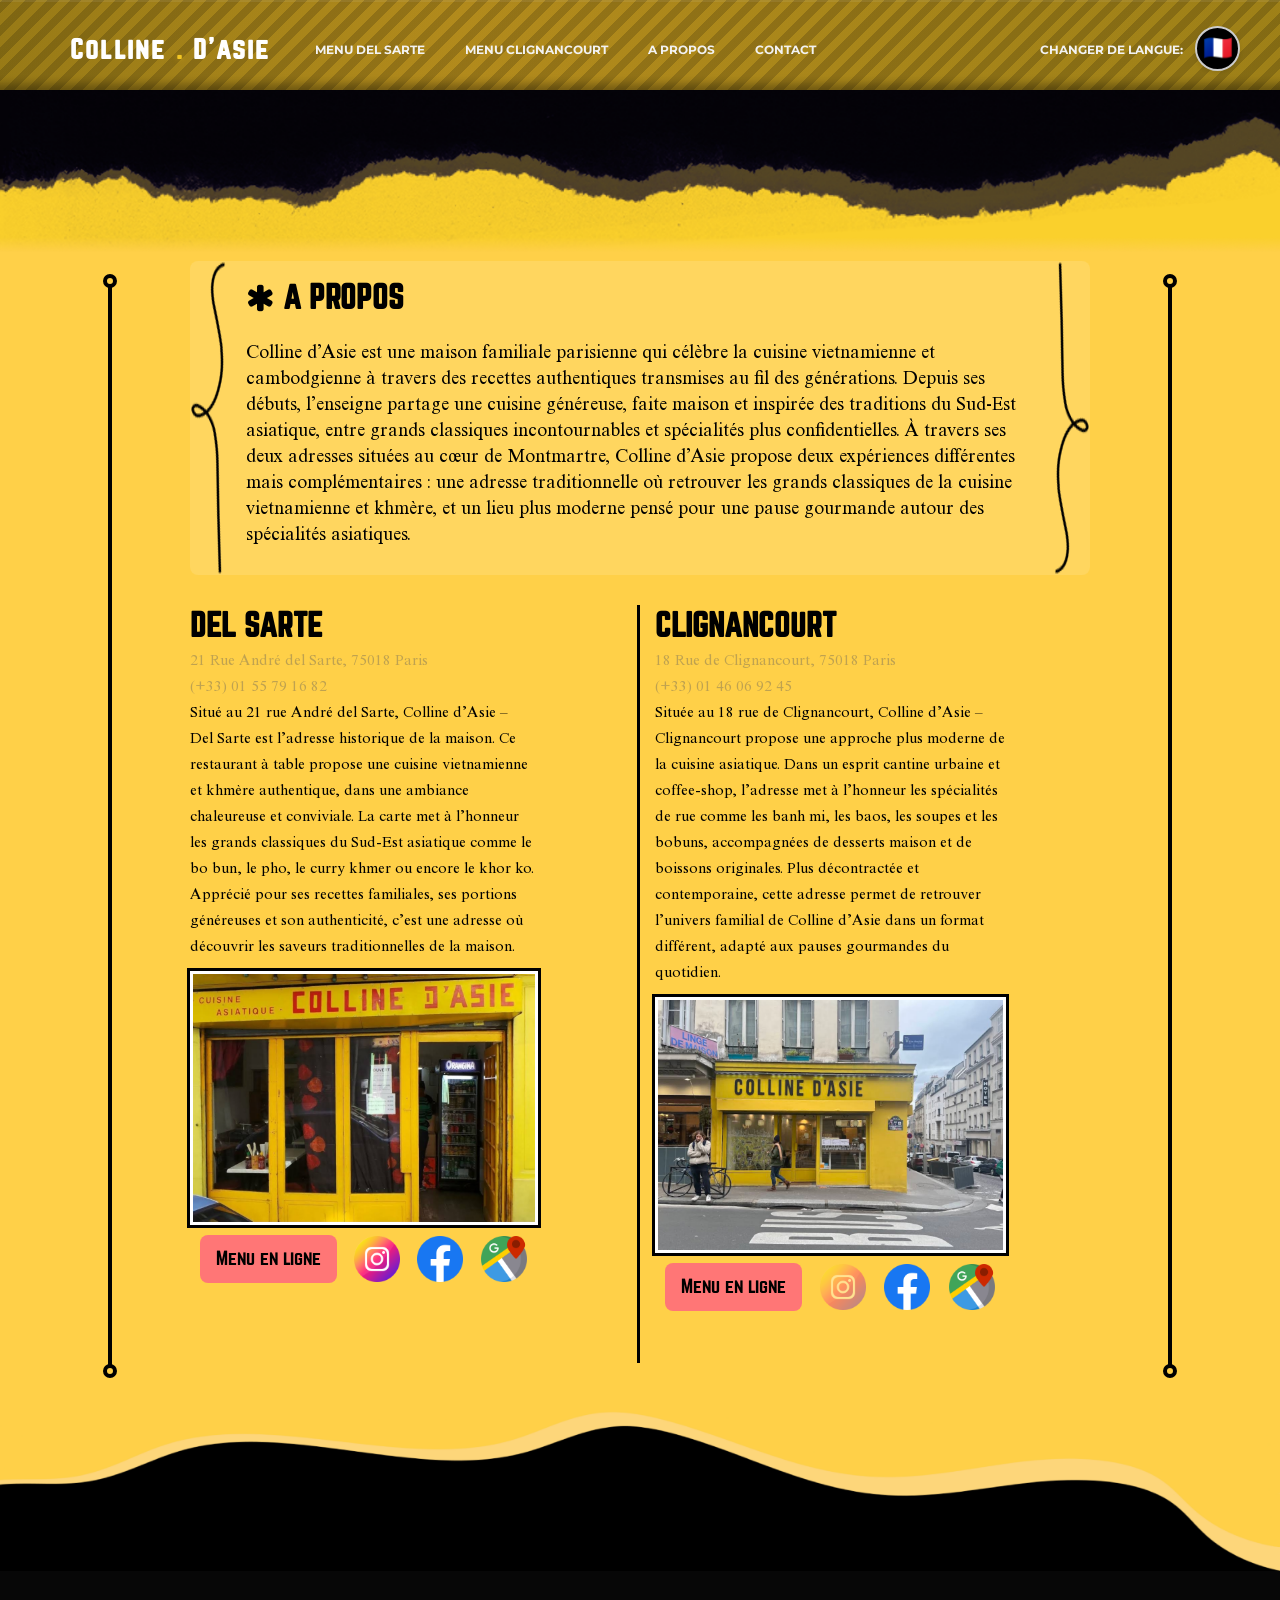
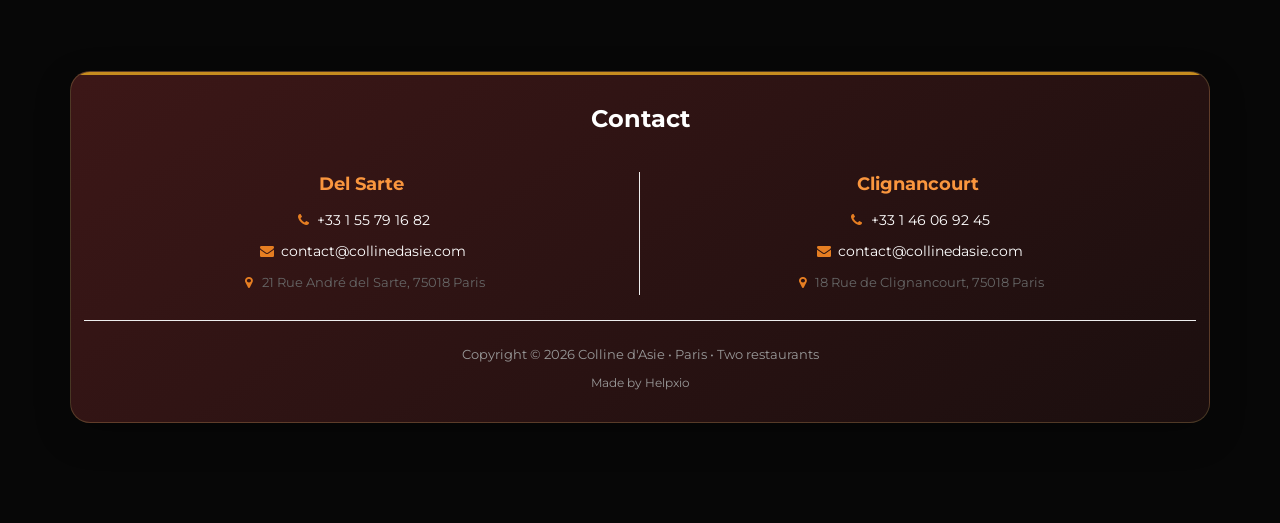
<file: about.html>
<!DOCTYPE html>
<html lang="fr">
<head>
    <!-- Website Name display on tab -->
    <title>Colline D'asie</title>
    <link rel="icon" type="images/jpg" href="src/images/logomain.jpg">    
    <meta charset="UTF-8">
    <meta http-equiv="X-UA-Compatible" content="IE=Edge">
    <meta name="description" content="">
    <meta name="keywords" content="">
    <meta name="author" content="">
    <meta name="viewport" content="width=device-width, initial-scale=1, maximum-scale=1">
   
   <!-- Includes And Refs -->
    <link rel="stylesheet" href="src/css/bootstrap.min.css">
    <link rel="stylesheet" href="src/css/font-awesome.min.css">
    <link rel="stylesheet" href="src/css/animate.css">
    <link rel="stylesheet" href="src/css/owl.carousel.css">
    <link rel="stylesheet" href="src/css/owl.theme.default.min.css">
    <link rel="stylesheet" href="src/css/magnific-popup.css">

    <!-- MAIN CSS -->
    <link rel="stylesheet" href="src/css/style.css">
</head>

<!-- id is the text_id for the translation and overriding -->

<body>
    <!-- PRE LOADER -->
    <section class="preloader">
        <div class="spinner">
            <span class="spinner-rotate"></span>
         </div>
    </section>

    <!-- MENU -->
    <section class="navbar custom-navbar navbar-fixed-top" role="navigation">
         <div class="container">

              <div class="navbar-header">
                   <button type="button" class="navbar-toggle collapsed" data-toggle="collapse" data-target=".navbar-collapse" aria-expanded="false" aria-controls="navbar">
                        <span class="sr-only">Toggle navigation</span>
                        <span class="icon-bar"></span>
                        <span class="icon-bar"></span>
                        <span class="icon-bar"></span>
                   </button>

                   <!-- lOGO TEXT HERE -->
                   <a href="index.html" class="navbar-brand">Colline <span>.</span> D'asie</a>
                   <!-- To put : logo of colline d'asie -->

              </div>

              <!-- MENU LINKS -->
              <div class="collapse navbar-collapse">
                   <!-- navbar-nav-first -->
                   <ul class="nav navbar-nav navbar-first">
                        <li><a href="menu_delsarte.html" id="nav-menudelsarte" class="smoothScroll">Menu Delsarte</a></li>
                        <li><a href="menu_clignancourt.html" id="nav-menuclignancourt" class="smoothScroll">Menu Clignancourt</a></li>
                        <li><a href="about.html" id="nav-about" class="smoothScroll">À propos</a></li>
                        <li><a href="index.html#footer" id="nav-contact" class="smoothScroll">Contact</a></li>
                        <!-- <li><a href="#contact" class="smoothScroll">Contact</a></li> -->
                   </ul>

                    <ul class="nav navbar-nav navbar-right"> 
                        <li class="dropdown language-selector"> 
                        <ul class="nav navbar-nav navbar-right">
                            <li><a><span id="nav-CallNow"> Changer de Langue: </span></a></li> 
                            <li>
                                <button onclick="toggleLang()" class="lang-btn">
                                    <span id="flag">🇫🇷</span>
                                </button>
                            </li>
                        </ul>
                        
                        <script>
                        let lang = 'fr';
                        
                        function toggleLang() {
                            lang = lang === 'fr' ? 'en' : 'fr';
                            setLang(lang);
                            document.getElementById('flag').textContent = lang === 'fr' ? '🇫🇷' : '🇬🇧';
                        }
                        </script>
                            <!--<a href="#" id="nav-language" class="dropdown-toggle language-btn" data-toggle="dropdown"> 🌐 Langue <span class="caret"></span> </a> 
                            <ul class="dropdown-menu"> 
                                <li><button onclick="setLang('fr')" class="force-white force-white-dropdown lang-btn active" data-lang="fr" aria-label="Français">🇫🇷 Français</button></li> 
                                <li><button onclick="setLang('en')" class="force-white force-white-dropdown lang-btn" data-lang="en" aria-label="English">🇬🇧 English</button></li> -->
                            </ul> 
                        </li> 
                    </ul>
              </div>
         </div>
    </section>


    <!-- HOME -->
    <!-- <section id="home" class="slider" data-stellar-background-ratio="0.5">
         
         <div class="overlay"></div>
         <div class="row">
           <div class="slider-inner">
                   <div class="owl-carousel owl-theme">
                        <div class="item item-first">
                             <div class="caption">
                                  <div class="container">
                                       <div class="col-md-8 col-sm-12">
                                            <h3 id="hero-title1">Restaurant asiatique raffiné</h3>
                                            <h1 id="hero-description1">Des saveurs authentiques dans un cadre moderne et chaleureux</h1>
                                            <a href="#about" id="hero-button1" class="section-btn btn btn-default smoothScroll">Découvrir le menu</a>
                                       </div>
                                  </div>
                             </div>
                        </div>
                       
                        <div class="item item-second">
                             <div class="caption">
                                  <div class="container">
                                       <div class="col-md-8 col-sm-12">
                                            <h3 id="hero-title2">Votre petit-déjeuner parfait</h3>
                                            <h1 id="hero-description2">La meilleure qualité culinaire est aussi ici !</h1>
                                            <a href="#menu" id="hero-button2" class="section-btn btn btn-default smoothScroll">Voir le menu</a>
                                       </div>
                                  </div>
                             </div>
                        </div>

                        <div class="item item-third">
                             <div class="caption">
                                  <div class="container">
                                       <div class="col-md-8 col-sm-12">
                                            <h3 id="hero-title3">Nouveau restaurant en ville</h3>
                                            <h1 id="hero-description3">Profitez de nos menus spéciaux chaque dimanche et vendredi</h1>
                                            <a href="#contact" id="hero-button3" class="section-btn btn btn-default smoothScroll">Réservation</a>
                                       </div>
                                  </div>
                             </div>
                        </div> 
                   </div>
           </div>
         </div>
    </section> -->

    <!-- ABOUT -->
    <!--<section id="about" data-stellar-background-ratio="0.5" style="padding: 0;">
        <img src="src/images/carrousel-sep.png" class="header" loading="lazy">
        <div class="container">
            <div class="about-section-layout">
               <div class="about-decor-col">
                    <div class="about-deco-line"></div>
               </div>

                <div class="about-main-col">
                    <div class="about-us">
                        <h2>
                            <i class="fa fa-asterisk"></i>
                            <span id="about-title">A PROPOS</span>
                        </h2>

                         <p id="about-description">
                              placeholder
                         </p>
                    </div>
                    <div class="about-subtitles row about-middle-row">
                        <div class="col-md-6 col-sm-12 firstRow">
                            <div class="about-info">
                                <div class="wow fadeInUp" data-wow-delay="0.2s">
                                    <h2>DEL SARTE</h2>
                                    <p>21 Rue André del Sarte, 75018 Paris</p>
                                    <p>(+33) 01 55 79 16 82</p>
                                </div>
                                <div class="wow fadeInUp" data-wow-delay="0.4s">
                                    <p id="about-description-delsarte">Del Sarte est l'adresse historique où la famille sert des classiques khmers et vietnamiens comme le pho, le bo bun et le curry khmer dans un cadre simple et chaleureux.</p>
                                    <img src="src/images/restaurant1.jpg" loading="lazy" class="img-responsive" alt="" srcset="">
                                </div>
                                <div class="wow fadeInUp socialBtns" data-wow-delay="0.8s">
                                    <button href="https://commande-en-ligne.laddition.com/commande-en-ligne/collinedasie/carte" class="our-menu" id="about-button-menu">Menu En Ligne</button>
                                    <img href="https://www.instagram.com/collinedasie_delsarte/" src="src/images/instagram.png" loading="lazy" style="padding:0;" class="btn instagram" width="48" height="48">
                                    <img href="https://www.facebook.com/collinedasiedelsarte" src="src/images/facebook.png" loading="lazy" style="padding:0;" class="btn facebook" width="48" height="48">
                                    <img href="" src="src/images/google-maps.png" loading="lazy" style="padding:0;" class="btn gmap" width="48" height="48">
                                </div>
                            </div>
                        </div>
                        <div class="col-md-6 col-sm-12">
                            <div class="about-info">
                                <div class="wow fadeInUp" data-wow-delay="0.4s">
                                    <h2>CLIGNANCOURT</h2>
                                    <p>18 Rue de Clignancourt, 75018 Paris</p>
                                    <p>(+33) 01 46 06 92 45</p>
                                </div>
                                <div class="wow fadeInUp" data-wow-delay="0.6s">
                                    <p id="about-description-clignancourt">Clignancourt est la version moderne du concept, un coffee-shop rapide proposant banh mi, baos, bubble tea et plats à emporter pour une clientèle urbaine.</p>
                                    <img src="src/images/restaurant2.jpg" loading="lazy" class="img-responsive" alt="" srcset="">
                                </div>
                                <div class="wow fadeInUp socialBtns" data-wow-delay="1s">
                                    <button href="https://deliveroo.fr/fr/menu/paris/18eme-jules-joffrin/colline-dasie" class="our-menu" id="about-button-menu-clignancourt" data-translate="about-button-menu">Menu en ligne</button>
                                    <img href="" src="src/images/instagram.png" loading="lazy" style="padding:0;" class="btn instagram" width="48" height="48">
                                    <img href="https://www.facebook.com/collinedasieclignancourt" src="src/images/facebook.png" loading="lazy" style="padding:0;" class="btn facebook" width="48" height="48">
                                    <img href="" src="src/images/google-maps.png" loading="lazy" style="padding:0;" class="btn gmap" width="48" height="48">
                                </div>
                            </div>
                        </div>
                    </div>
               </div>
               <div class="about-decor-col">
                    <div class="about-deco-line"></div>
               </div>
            </div>
        </div>
    </section> -->

    <!-- ABOUT -->
    <section id="about" data-stellar-background-ratio="0.5" style="padding: 0;">
        <div class="slider-inner">
        <img src="src/images/carrousel-sep.png" class="header" loading="lazy">
    
        <div class="container">
            <div class="about-section-layout">
    
                <div class="about-decor-col">
                    <div class="about-deco-line"></div>
                </div>
    
                <div class="about-main-col">
    
                    <div class="about-us">
                        <h2>
                            <i class="fa fa-asterisk"></i>
                            <span id="about-title">A PROPOS</span>
                        </h2>
    
                        <p id="about-description">
                            placeholder
                        </p>
                    </div>
    
                    <div class="about-subtitles row about-middle-row">
                        <div class="col-md-6 col-sm-12 firstRow">
                            <div class="about-info">
    
                                <div class="wow fadeInUp" data-wow-delay="0.2s">
                                    <h2>DEL SARTE</h2>
    
                                    <a href="https://maps.app.goo.gl/XwizjD2qvMixLxce6" target="_blank" rel="noopener noreferrer">
                                        <p>21 Rue André del Sarte, 75018 Paris</p>
                                    </a>
    
                                    <a href="tel:+33155791682">
                                        <p>(+33) 01 55 79 16 82</p>
                                    </a>
                                </div>
    
                                <div class="wow fadeInUp" data-wow-delay="0.4s">
                                    <p id="about-description-delsarte">
                                        Del Sarte est l'adresse historique où la famille sert des classiques khmers et vietnamiens comme le pho, le bo bun et le curry khmer dans un cadre simple et chaleureux.
                                    </p>
    
                                    <img src="src/images/restaurant1.jpg" loading="lazy" class="img-responsive" alt="" srcset="">
                                </div>
    
                                <div class="wow fadeInUp socialBtns" data-wow-delay="0.8s">
    
                                    <button
                                        class="our-menu"
                                        id="about-button-menu"
                                        onclick="window.open('https://commande-en-ligne.laddition.com/commande-en-ligne/collinedasie/carte','_blank')">
                                        Menu En Ligne
                                    </button>
    
                                    <a href="https://www.instagram.com/collinedasie_delsarte/" target="_blank" rel="noopener noreferrer">
                                        <img src="src/images/instagram.png" loading="lazy" style="padding:0;" class="btn instagram" width="48" height="48">
                                    </a>
    
                                    <a href="https://www.facebook.com/collinedasiedelsarte" target="_blank" rel="noopener noreferrer">
                                        <img src="src/images/facebook.png" loading="lazy" style="padding:0;" class="btn facebook" width="48" height="48">
                                    </a>
    
                                    <a href="https://maps.app.goo.gl/XwizjD2qvMixLxce6" target="_blank" rel="noopener noreferrer">
                                        <img src="src/images/google-maps.png" loading="lazy" style="padding:0;" class="btn gmap" width="48" height="48">
                                    </a>
    
                                </div>
                            </div>
                        </div>
    
                        <div class="col-md-6 col-sm-12">
                            <div class="about-info">
    
                                <div class="wow fadeInUp" data-wow-delay="0.4s">
                                    <h2>CLIGNANCOURT</h2>
    
                                    <a href="https://maps.app.goo.gl/m7QRtjNuuMhio2Mx6" target="_blank" rel="noopener noreferrer">
                                        <p>18 Rue de Clignancourt, 75018 Paris</p>
                                    </a>
    
                                    <a href="tel:+33146069245">
                                        <p>(+33) 01 46 06 92 45</p>
                                    </a>
                                </div>
    
                                <div class="wow fadeInUp" data-wow-delay="0.6s">
                                    <p id="about-description-clignancourt">
                                        Clignancourt est la version moderne du concept, un coffee-shop rapide proposant banh mi, baos, bubble tea et plats à emporter pour une clientèle urbaine.
                                    </p>
    
                                    <img src="src/images/restaurant2.jpg" loading="lazy" class="img-responsive" alt="" srcset="">
                                </div>
    
                                <div class="wow fadeInUp socialBtns" data-wow-delay="1s">
    
                                    <button
                                        class="our-menu"
                                        id="about-button-menu-clignancourt"
                                        data-translate="about-button-menu"
                                        onclick="window.open('https://deliveroo.fr/fr/menu/paris/18eme-jules-joffrin/colline-dasie','_blank')">
                                        Menu en ligne
                                    </button>
    
                                    <img src="src/images/instagram.png"
                                         loading="lazy"
                                         style="padding:0;opacity:.4;cursor:not-allowed;"
                                         class="btn instagram"
                                         width="48"
                                         height="48">
    
                                    <a href="https://www.facebook.com/collinedasieclignancourt" target="_blank" rel="noopener noreferrer">
                                        <img src="src/images/facebook.png" loading="lazy" style="padding:0;" class="btn facebook" width="48" height="48">
                                    </a>
    
                                    <a href="https://maps.app.goo.gl/m7QRtjNuuMhio2Mx6" target="_blank" rel="noopener noreferrer">
                                        <img src="src/images/google-maps.png" loading="lazy" style="padding:0;" class="btn gmap" width="48" height="48">
                                    </a>
    
                                </div>
                            </div>
                        </div>
    
                    </div>
    
                </div>
    
                <div class="about-decor-col">
                    <div class="about-deco-line"></div>
                </div>
    
            </div>
        </div>
        </div>
    </section>


    
    <img src="src/images/bl.png" class="header" loading="lazy">

    <section id="fake-footer" data-stellar-background-ratio="0.5">
    <div class="container">
        <div class="row">
            <div class="col-md-12">
                <!--<div class="footer-card wow fadeInUp" data-wow-delay="0.2s" style="background: white; border-radius: 10px; box-shadow: 0 2px 10px rgba(0,0,0,0.08); padding: 30px;">-->
                <div class="footer-card footer-contact-card wow fadeInUp" data-wow-delay="0.4s">

                    
                    <!-- Contact Title - Centered -->
                    <div class="row">
                        <div class="col-md-12 text-center">
                            <h2 id="contact-title" style="color: #ffffff; margin: 0 0 25px 0; font-size: 24px;">Contact</h2>
                        </div>
                    </div>
                    
                    <!-- Two Restaurant Blocks -->
                    <div class="row">
                        <!-- Del Sarte -->
                        <div class="col-md-6 text-center" style="border-right: 1px solid #eee; padding: 0 30px;">
                            <h4 style="color: #fa963e; margin: 0 0 10px 0; font-size: 18px;">Del Sarte</h4>
                            <p style="color: #333; margin: 0 0 5px 0; font-size: 14px;">
                                <i class="fa fa-phone" style="color: #e67e22; width: 20px;"></i> 
                                <a href="tel:+33155791682" style="color: #ffffff; text-decoration: none;">+33 1 55 79 16 82</a>
                            </p>
                            <p style="color: #333; margin: 0 0 5px 0; font-size: 14px;">
                                <i class="fa fa-envelope" style="color: #e67e22; width: 20px;"></i> 
                                <a href="mailto:delsarte@collinedasie.com" style="color: #ffffff; text-decoration: none;">contact@collinedasie.com</a>
                            </p>
                            <p style="color: #666; margin: 5px 0 0 0; font-size: 13px;">
                                <i class="fa fa-map-marker" style="color: #e67e22; width: 20px;"></i> 
                                21 Rue André del Sarte, 75018 Paris
                            </p>
                        </div>
                        
                        <!-- Clignancourt -->
                        <div class="col-md-6 text-center" style="padding: 0 30px;">
                            <h4 style="color: #fa963e; margin: 0 0 10px 0; font-size: 18px;">Clignancourt</h4>
                            <p style="color: #333; margin: 0 0 5px 0; font-size: 14px;">
                                <i class="fa fa-phone" style="color: #e67e22; width: 20px;"></i> 
                                <a href="tel:+33146069245" style="color: #ffffff; text-decoration: none;">+33 1 46 06 92 45</a>
                            </p>
                            <p style="color: #333; margin: 0 0 5px 0; font-size: 14px;">
                                <i class="fa fa-envelope" style="color: #e67e22; width: 20px;"></i> 
                                <a href="mailto:clignancourt@collinedasie.com" style="color: #ffffff; text-decoration: none;">contact@collinedasie.com</a>
                            </p>
                            <p style="color: #666; margin: 5px 0 0 0; font-size: 13px;">
                                <i class="fa fa-map-marker" style="color: #e67e22; width: 20px;"></i> 
                                18 Rue de Clignancourt, 75018 Paris
                            </p>
                        </div>
                    </div>
                    
                    <!-- Copyright -->
                    <div class="row">
                        <div class="col-md-12 text-center" style="border-top: 1px solid #eee; padding-top: 20px; margin-top: 25px;">
                            <p style="color: #999; margin: 0 0 5px 0; font-size: 13px;">
                                Copyright &copy; 2026 Colline d'Asie • Paris • Two restaurants
                            </p>
                            <a href="https://github.com/Helpxio27/" target="_blank" rel="noopener" style="color: #999; text-decoration: none; font-size: 12px;">
                                Made by Helpxio
                            </a>
                        </div>
                    </div>
                    
                </div>
            </div>
        </div>
    </div>
</section>


    <!-- SCRIPTS -->
    <script src="src/js/jquery.js"></script>
    <script src="src/js/bootstrap.min.js"></script>
    <script src="src/js/jquery.stellar.min.js"></script>
    <script src="src/js/wow.min.js"></script>
    <script src="src/js/owl.carousel.min.js"></script>
    <script src="src/js/jquery.magnific-popup.min.js"></script>
    <script src="src/js/smoothscroll.js"></script>
    <script src="src/js/custom.js"></script>
    <script src="src/js/script.js"></script>

</body>
</html>
</file>
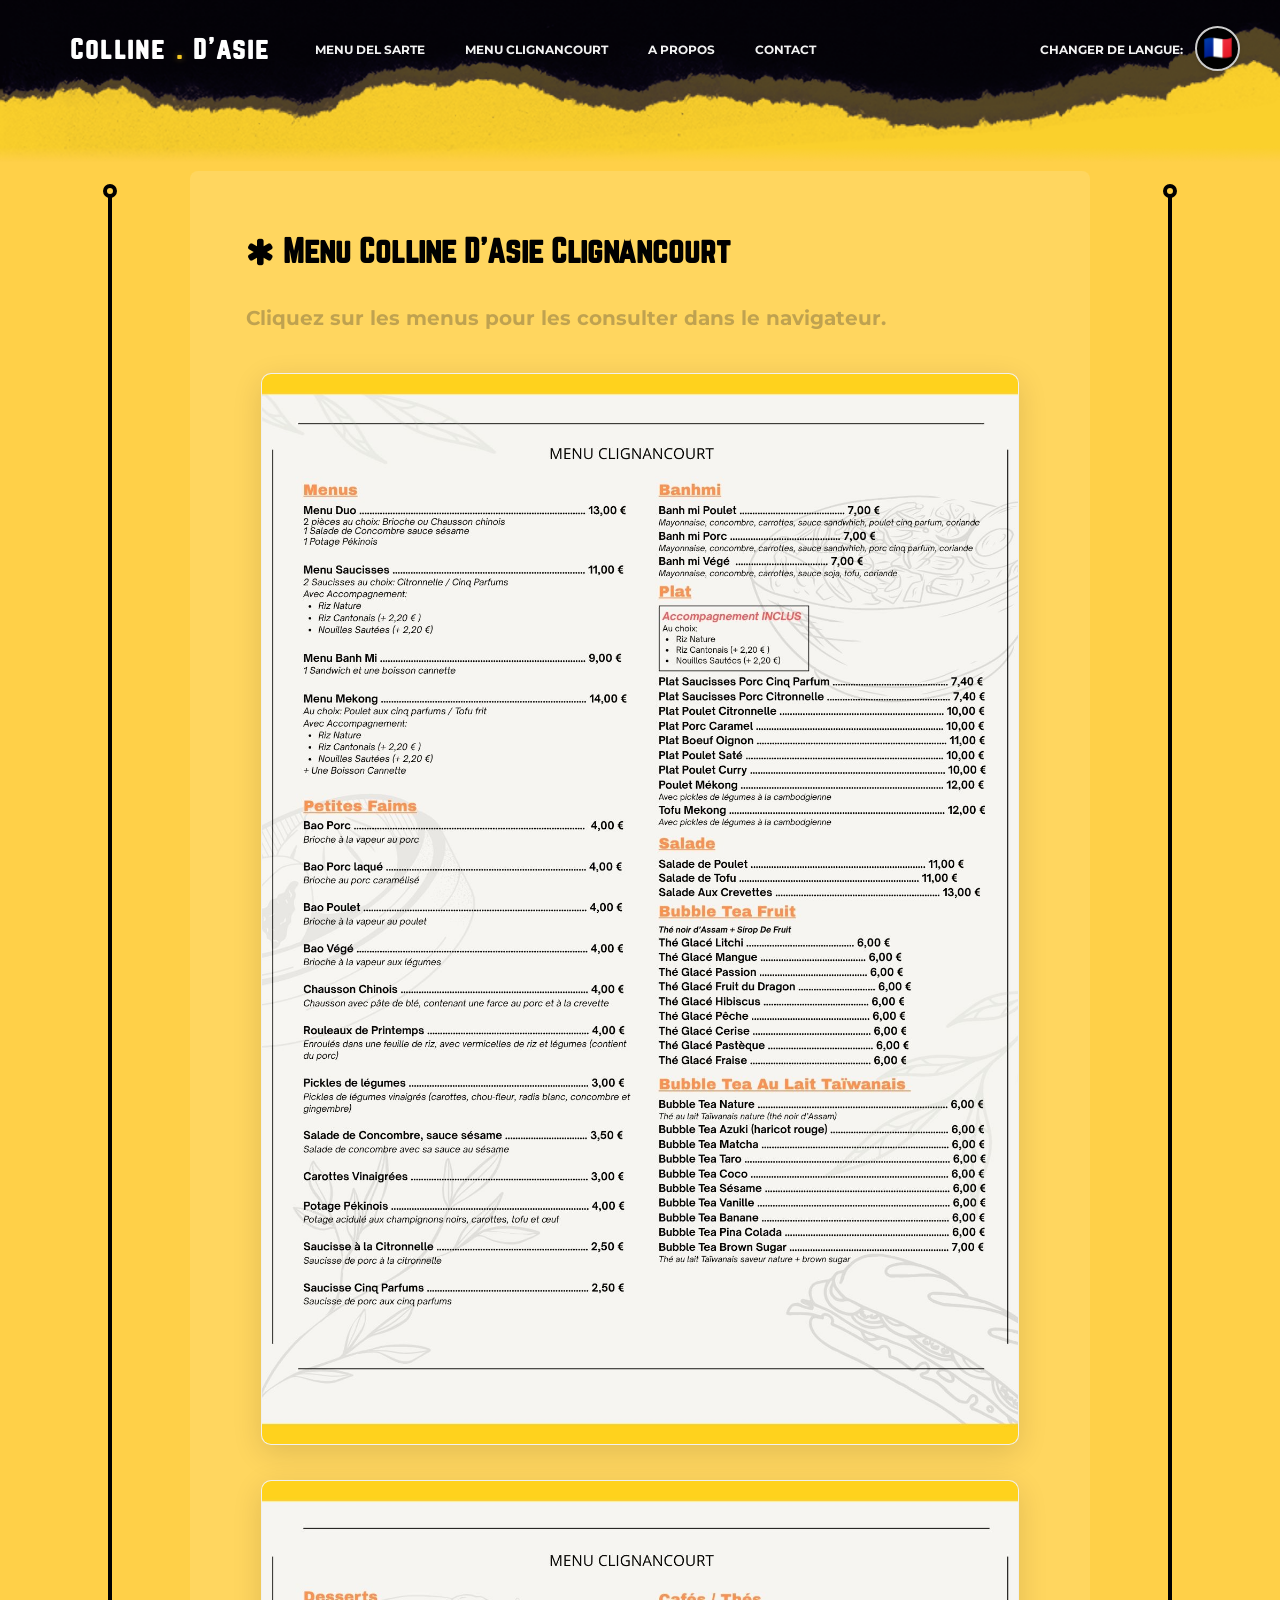
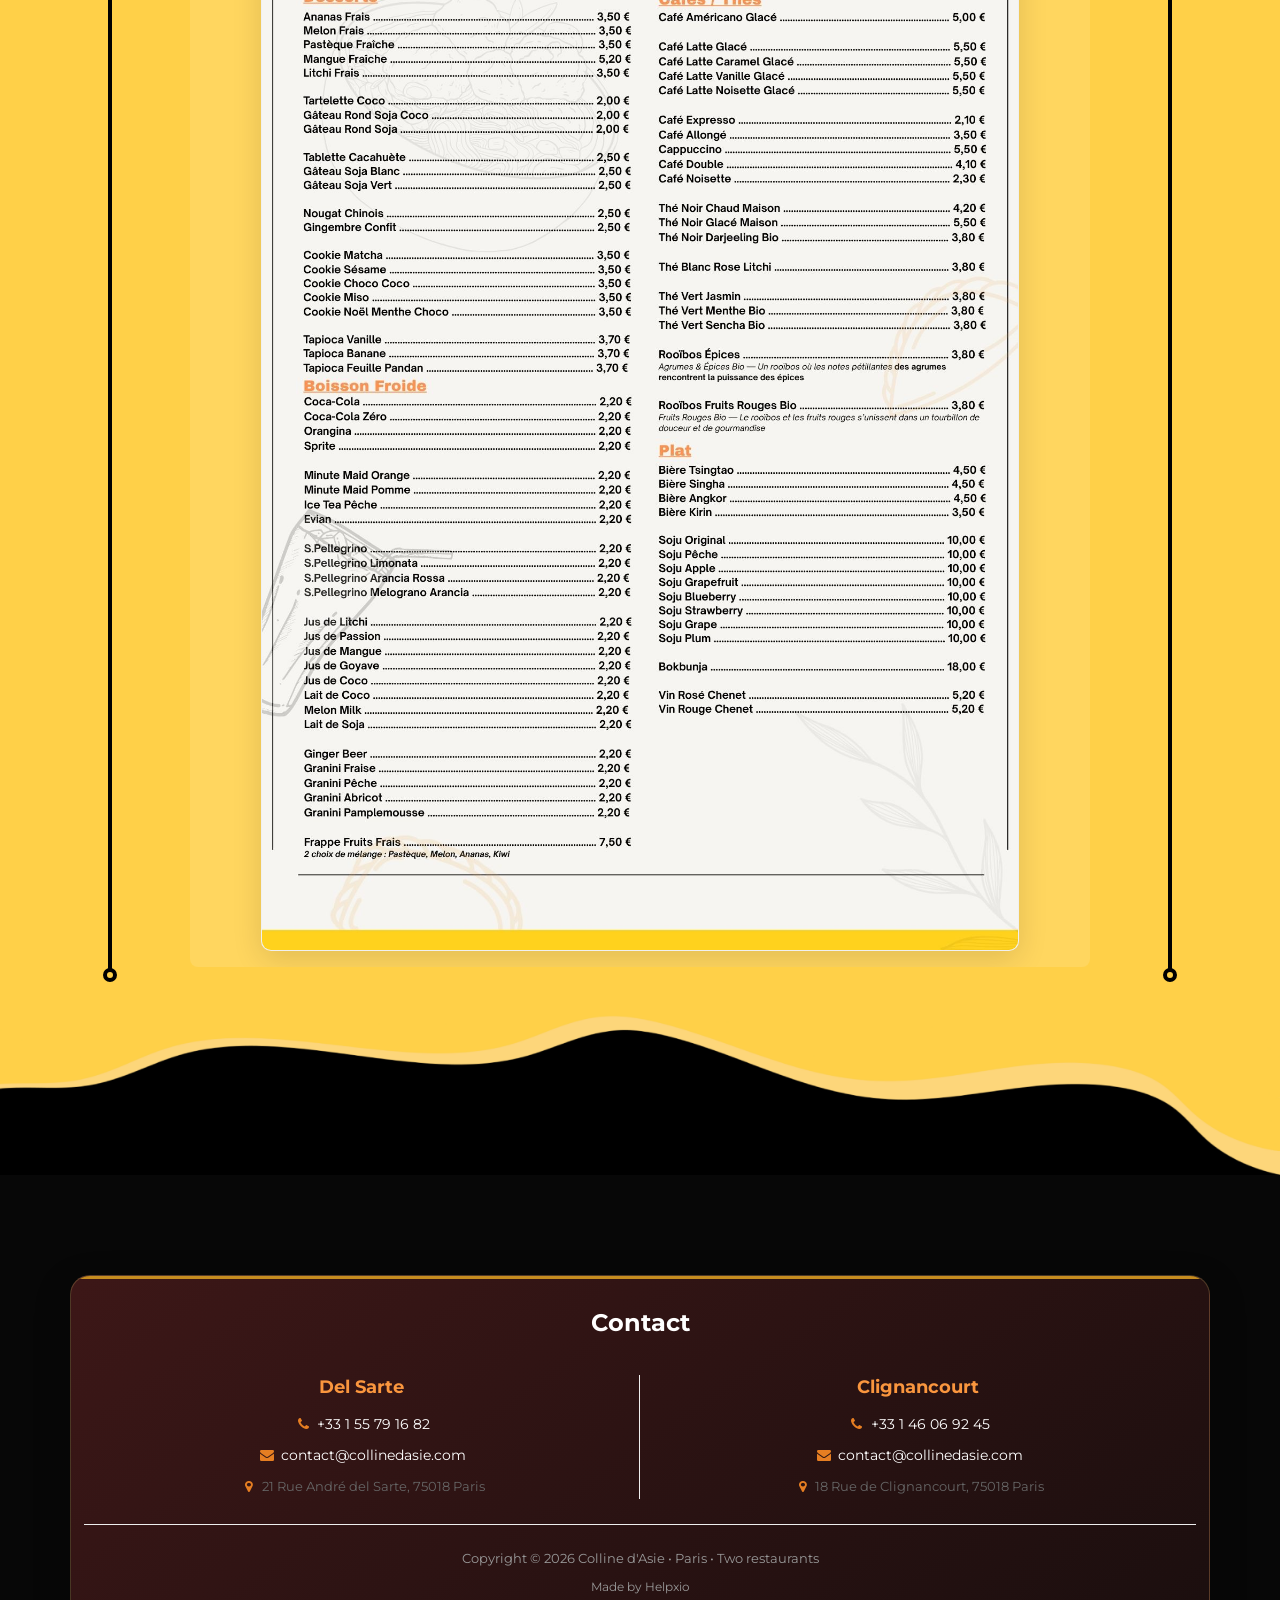
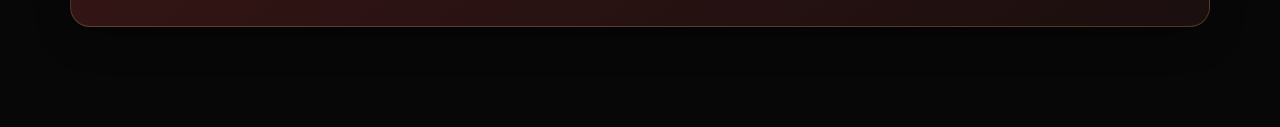
<file: menu_clignancourt.html>
<!DOCTYPE html>
<html lang="fr">
<head>
    <!-- Website Name display on tab -->
    <title>Colline D'asie</title>
    <link rel="icon" type="images/jpg" href="src/images/logomain.jpg">    
    <meta charset="UTF-8">
    <meta http-equiv="X-UA-Compatible" content="IE=Edge">
    <meta name="description" content="">
    <meta name="keywords" content="">
    <meta name="author" content="">
    <meta name="viewport" content="width=device-width, initial-scale=1, maximum-scale=1">
   
   <!-- Includes And Refs -->
    <link rel="stylesheet" href="src/css/bootstrap.min.css">
    <link rel="stylesheet" href="src/css/font-awesome.min.css">
    <link rel="stylesheet" href="src/css/animate.css">
    <link rel="stylesheet" href="src/css/owl.carousel.css">
    <link rel="stylesheet" href="src/css/owl.theme.default.min.css">
    <link rel="stylesheet" href="src/css/magnific-popup.css">

    <!-- MAIN CSS -->
    <link rel="stylesheet" href="src/css/style.css">
</head>

<!-- id is the text_id for the translation and overriding -->

<body>
    <!-- PRE LOADER -->
    <section class="preloader">
        <div class="spinner">
            <span class="spinner-rotate"></span>
         </div>
    </section>

    <!-- MENU -->
    <section class="navbar custom-navbar navbar-fixed-top" role="navigation">
         <div class="container">

              <div class="navbar-header">
                   <button type="button" class="navbar-toggle collapsed" data-toggle="collapse" data-target=".navbar-collapse" aria-expanded="false" aria-controls="navbar">
                        <span class="sr-only">Toggle navigation</span>
                        <span class="icon-bar"></span>
                        <span class="icon-bar"></span>
                        <span class="icon-bar"></span>
                   </button>

                   <!-- lOGO TEXT HERE -->
                   <a href="index.html" class="navbar-brand">Colline <span>.</span> D'asie</a>
                   <!-- To put : logo of colline d'asie -->

              </div>

              <!-- MENU LINKS -->
              <div class="collapse navbar-collapse">
                   <!-- navbar-nav-first -->
                   <ul class="nav navbar-nav navbar-first">
                        <li><a href="menu_delsarte.html" id="nav-menudelsarte" class="smoothScroll">Menu Delsarte</a></li>
                        <li><a href="menu_clignancourt.html" id="nav-menuclignancourt" class="smoothScroll">Menu Clignancourt</a></li>
                        <li><a href="about.html" id="nav-about" class="smoothScroll">À propos</a></li>
                        <li><a href="index.html#footer" id="nav-contact" class="smoothScroll">Contact</a></li>
                        <!-- <li><a href="#contact" class="smoothScroll">Contact</a></li> -->
                   </ul>

                    <ul class="nav navbar-nav navbar-right"> 
                        <li class="dropdown language-selector"> 
                        <ul class="nav navbar-nav navbar-right">
                            <li><a><span id="nav-CallNow"> Changer de Langue: </span></a></li> 
                            <li>
                                <button onclick="toggleLang()" class="lang-btn">
                                    <span id="flag">🇫🇷</span>
                                </button>
                            </li>
                        </ul>
                        <script>
                            let lang = 'fr';
                            
                            function toggleLang() {
                                lang = lang === 'fr' ? 'en' : 'fr';
                                setLang(lang);
                                document.getElementById('flag').textContent = lang === 'fr' ? '🇫🇷' : '🇬🇧';
                            }
                        </script>
                            <!--<a href="#" id="nav-language" class="dropdown-toggle language-btn" data-toggle="dropdown"> 🌐 Langue <span class="caret"></span> </a> 
                            <ul class="dropdown-menu"> 
                                <li><button onclick="setLang('fr')" class="force-white force-white-dropdown lang-btn active" data-lang="fr" aria-label="Français">🇫🇷 Français</button></li> 
                                <li><button onclick="setLang('en')" class="force-white force-white-dropdown lang-btn" data-lang="en" aria-label="English">🇬🇧 English</button></li> -->
                            </ul>
                        </li>
                    </ul>
              </div>
         </div>
    </section>


    <!-- ACTUAL MENU -->
    <section id="about" data-stellar-background-ratio="0.5" style="padding: 0;">
        <img src="src/images/carrousel-sep.png" class="header" loading="lazy">

        <div class="container">
            <div class="about-section-layout">

                <div class="about-decor-col">
                    <div class="about-deco-line"></div>
                </div>

                <div class="about-main-col">
                    <div class="menu-content">
                        <div class="about-menu">
                                
                                <h2>
                                    <br>
                                    <i class="fa fa-asterisk"></i>
                                    <span id="menucli-title"></span>
                                </h2>
                                <h3 id="menudel-description">
                                    placeholder
                                </h3> <br> <br> 
                        </div>

                        <div class="menuclig-container">
                            <!-- Direct link to image file -->
                            <a href="src/images/list-menu-clignancourt-client-1.jpg" target="_blank">
                                <img src="src/images/list-menu-clignancourt-client-1.jpg" alt="Menu Clignancourt page 1" loading="lazy">
                            </a>
                            
                            <a href="src/images/list-menu-clignancourt-client-2.jpg" target="_blank">
                                <img src="src/images/list-menu-clignancourt-client-2.jpg" alt="Menu Clignancourt page 2" loading="lazy">
                            </a>

                        </div> <!-- menuclig-container -->
                    </div> <!-- menu-content -->
                </div> <!-- about-main-col -->

                <div class="about-decor-col">
                    <div class="about-deco-line"></div>
                </div>

            </div>
        </div>
    </section>

    <img src="src/images/bl.png" class="header" loading="lazy">
    <section id="fake-footer" data-stellar-background-ratio="0.5">
    <div class="container">
        <div class="row">
            <div class="col-md-12">
                <!--<div class="footer-card wow fadeInUp" data-wow-delay="0.2s" style="background: white; border-radius: 10px; box-shadow: 0 2px 10px rgba(0,0,0,0.08); padding: 30px;">-->
                <div class="footer-card footer-contact-card wow fadeInUp" data-wow-delay="0.4s">

                    
                    <!-- Contact Title - Centered -->
                    <div class="row">
                        <div class="col-md-12 text-center">
                            <h2 id="contact-title" style="color: #ffffff; margin: 0 0 25px 0; font-size: 24px;">Contact</h2>
                        </div>
                    </div>
                    
                    <!-- Two Restaurant Blocks -->
                    <div class="row">
                        <!-- Del Sarte -->
                        <div class="col-md-6 text-center" style="border-right: 1px solid #eee; padding: 0 30px;">
                            <h4 style="color: #fa963e; margin: 0 0 10px 0; font-size: 18px;">Del Sarte</h4>
                            <p style="color: #333; margin: 0 0 5px 0; font-size: 14px;">
                                <i class="fa fa-phone" style="color: #e67e22; width: 20px;"></i> 
                                <a href="tel:+33155791682" style="color: #ffffff; text-decoration: none;">+33 1 55 79 16 82</a>
                            </p>
                            <p style="color: #333; margin: 0 0 5px 0; font-size: 14px;">
                                <i class="fa fa-envelope" style="color: #e67e22; width: 20px;"></i> 
                                <a href="mailto:delsarte@collinedasie.com" style="color: #ffffff; text-decoration: none;">contact@collinedasie.com</a>
                            </p>
                            <p style="color: #666; margin: 5px 0 0 0; font-size: 13px;">
                                <i class="fa fa-map-marker" style="color: #e67e22; width: 20px;"></i> 
                                21 Rue André del Sarte, 75018 Paris
                            </p>
                        </div>
                        
                        <!-- Clignancourt -->
                        <div class="col-md-6 text-center" style="padding: 0 30px;">
                            <h4 style="color: #fa963e; margin: 0 0 10px 0; font-size: 18px;">Clignancourt</h4>
                            <p style="color: #333; margin: 0 0 5px 0; font-size: 14px;">
                                <i class="fa fa-phone" style="color: #e67e22; width: 20px;"></i> 
                                <a href="tel:+33146069245" style="color: #ffffff; text-decoration: none;">+33 1 46 06 92 45</a>
                            </p>
                            <p style="color: #333; margin: 0 0 5px 0; font-size: 14px;">
                                <i class="fa fa-envelope" style="color: #e67e22; width: 20px;"></i> 
                                <a href="mailto:clignancourt@collinedasie.com" style="color: #ffffff; text-decoration: none;">contact@collinedasie.com</a>
                            </p>
                            <p style="color: #666; margin: 5px 0 0 0; font-size: 13px;">
                                <i class="fa fa-map-marker" style="color: #e67e22; width: 20px;"></i> 
                                18 Rue de Clignancourt, 75018 Paris
                            </p>
                        </div>
                    </div>
                    
                    <!-- Copyright -->
                    <div class="row">
                        <div class="col-md-12 text-center" style="border-top: 1px solid #eee; padding-top: 20px; margin-top: 25px;">
                            <p style="color: #999; margin: 0 0 5px 0; font-size: 13px;">
                                Copyright &copy; 2026 Colline d'Asie • Paris • Two restaurants
                            </p>
                            <a href="https://github.com/Helpxio27/" target="_blank" rel="noopener" style="color: #999; text-decoration: none; font-size: 12px;">
                                Made by Helpxio
                            </a>
                        </div>
                    </div>
                    
                </div>
            </div>
        </div>
    </div>
</section>


    <!-- SCRIPTS -->
    <script src="src/js/jquery.js"></script>
    <script src="src/js/bootstrap.min.js"></script>
    <script src="src/js/jquery.stellar.min.js"></script>
    <script src="src/js/wow.min.js"></script>
    <script src="src/js/owl.carousel.min.js"></script>
    <script src="src/js/jquery.magnific-popup.min.js"></script>
    <script src="src/js/smoothscroll.js"></script>
    <script src="src/js/custom.js"></script>
    <script src="src/js/script.js"></script>

</body>
</html>
</file>
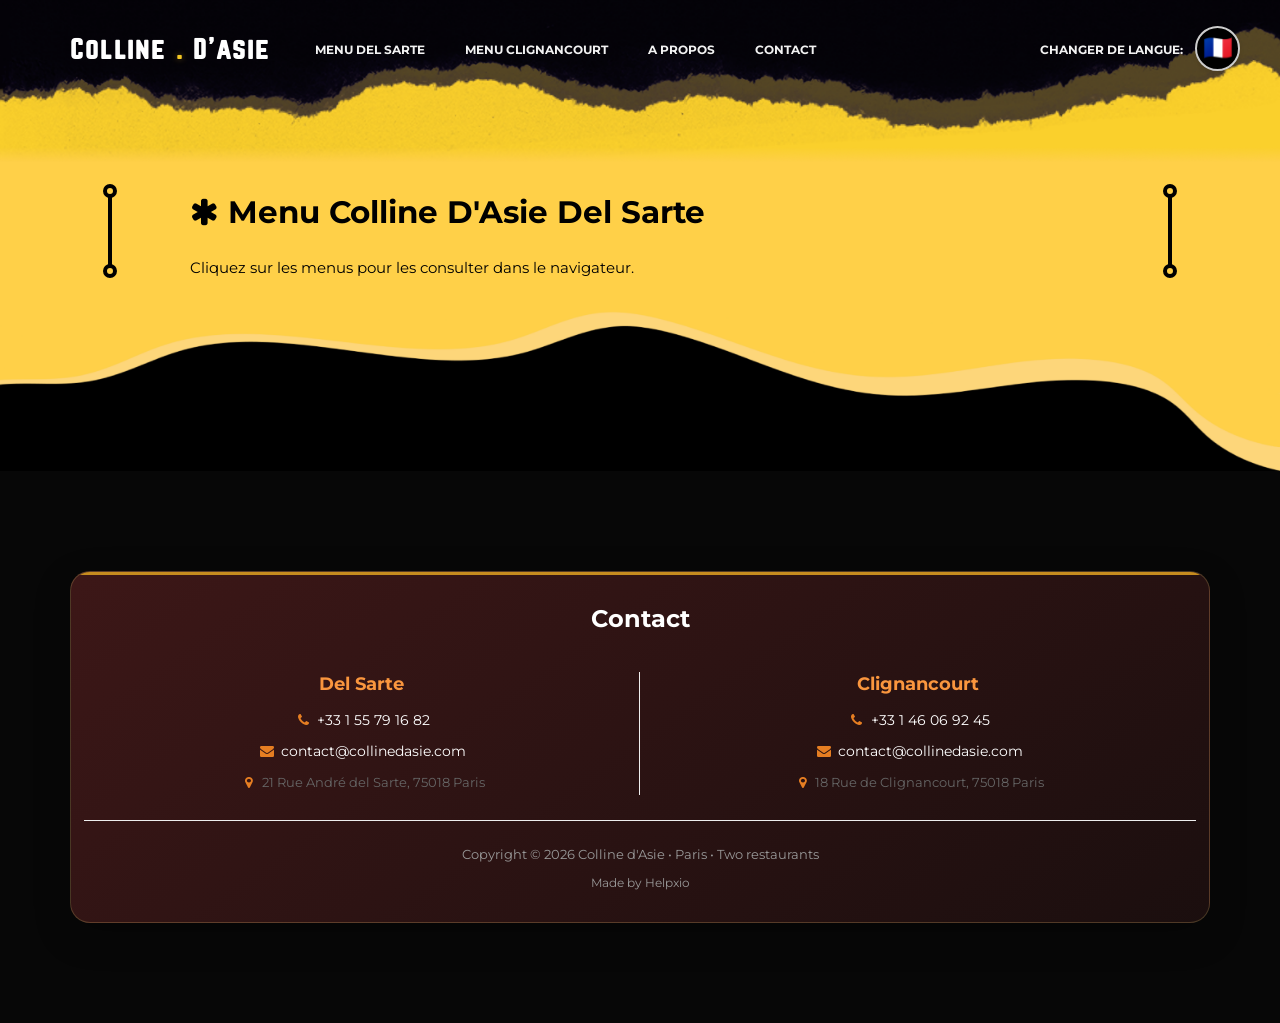
<file: menu_delsarte.html>
<!DOCTYPE html>
<html lang="fr">
<head>
    <!-- Website Name display on tab -->
    <title>Colline D'asie</title>
    <link rel="icon" type="images/jpg" href="src/images/logomain.jpg">    
    <meta charset="UTF-8">
    <meta http-equiv="X-UA-Compatible" content="IE=Edge">
    <meta name="description" content="">
    <meta name="keywords" content="">
    <meta name="author" content="">
    <meta name="viewport" content="width=device-width, initial-scale=1, maximum-scale=1">
   
   <!-- Includes And Refs -->
    <link rel="stylesheet" href="src/css/bootstrap.min.css">
    <link rel="stylesheet" href="src/css/font-awesome.min.css">
    <link rel="stylesheet" href="src/css/animate.css">
    <link rel="stylesheet" href="src/css/owl.carousel.css">
    <link rel="stylesheet" href="src/css/owl.theme.default.min.css">
    <link rel="stylesheet" href="src/css/magnific-popup.css">

    <!-- MAIN CSS -->
    <link rel="stylesheet" href="src/css/style.css">
</head>

<!-- id is the text_id for the translation and overriding -->

<body>
    <!-- PRE LOADER -->
    <section class="preloader">
        <div class="spinner">
            <span class="spinner-rotate"></span>
         </div>
    </section>

    <!-- MENU -->
    <section class="navbar custom-navbar navbar-fixed-top" role="navigation">
         <div class="container">

              <div class="navbar-header">
                   <button type="button" class="navbar-toggle collapsed" data-toggle="collapse" data-target=".navbar-collapse" aria-expanded="false" aria-controls="navbar">
                        <span class="sr-only">Toggle navigation</span>
                        <span class="icon-bar"></span>
                        <span class="icon-bar"></span>
                        <span class="icon-bar"></span>
                   </button>

                   <!-- lOGO TEXT HERE -->
                   <a href="index.html" class="navbar-brand">Colline <span>.</span> D'asie</a>
                   <!-- To put : logo of colline d'asie -->

              </div>

              <!-- MENU LINKS -->
              <div class="collapse navbar-collapse">
                   <!-- navbar-nav-first -->
                   <ul class="nav navbar-nav navbar-first">
                        <li><a href="menu_delsarte.html" id="nav-menudelsarte" class="smoothScroll">Menu Delsarte</a></li>
                        <li><a href="menu_clignancourt.html" id="nav-menuclignancourt" class="smoothScroll">Menu Clignancourt</a></li>
                        <li><a href="about.html" id="nav-about" class="smoothScroll">À propos</a></li>
                        <li><a href="index.html#footer" id="nav-contact" class="smoothScroll">Contact</a></li>
                        <!-- <li><a href="#contact" class="smoothScroll">Contact</a></li> -->
                   </ul>

                    <ul class="nav navbar-nav navbar-right"> 
                        <li class="dropdown language-selector"> 
                        <ul class="nav navbar-nav navbar-right">
                            <li><a><span id="nav-CallNow"> Changer de Langue: </span></a></li> 
                            <li>
                                <button onclick="toggleLang()" class="lang-btn">
                                    <span id="flag">🇫🇷</span>
                                </button>
                            </li>
                        </ul>
                        
                        <script>
                        let lang = 'fr';
                        
                        function toggleLang() {
                            lang = lang === 'fr' ? 'en' : 'fr';
                            setLang(lang);
                            document.getElementById('flag').textContent = lang === 'fr' ? '🇫🇷' : '🇬🇧';
                        }
                        </script>
                            <!--<a href="#" id="nav-language" class="dropdown-toggle language-btn" data-toggle="dropdown"> 🌐 Langue <span class="caret"></span> </a> 
                            <ul class="dropdown-menu"> 
                                <li><button onclick="setLang('fr')" class="force-white force-white-dropdown lang-btn active" data-lang="fr" aria-label="Français">🇫🇷 Français</button></li> 
                                <li><button onclick="setLang('en')" class="force-white force-white-dropdown lang-btn" data-lang="en" aria-label="English">🇬🇧 English</button></li> -->
                            </ul> 
                        </li> 
                    </ul>
              </div>
         </div>
    </section>

    <!-- ABOUT -->
    <section id="about" data-stellar-background-ratio="0.5" style="padding: 0;">
        <img src="src/images/carrousel-sep.png" class="header" loading="lazy">
    
        <div class="container">
            <div class="about-section-layout">
                <div class="about-decor-col">
                    <div class="about-deco-line"></div>
                </div>
    
                <div class="about-main-col">
    
                    <div class="about-menu">
                        <h2>
                            <i class="fa fa-asterisk"></i>
                            <span id="menudel-title"></span>
                        </h2>
    
                        <p id="menudel-description">
                            placeholder
                        </p>
                    </div>
                </div>
    
                <div class="about-decor-col">
                    <div class="about-deco-line"></div>
                </div>
    
            </div>
        </div>
    </section>


    
    <img src="src/images/bl.png" class="header" loading="lazy">

    <section id="fake-footer" data-stellar-background-ratio="0.5">
    <div class="container">
        <div class="row">
            <div class="col-md-12">
                <!--<div class="footer-card wow fadeInUp" data-wow-delay="0.2s" style="background: white; border-radius: 10px; box-shadow: 0 2px 10px rgba(0,0,0,0.08); padding: 30px;">-->
                <div class="footer-card footer-contact-card wow fadeInUp" data-wow-delay="0.4s">

                    
                    <!-- Contact Title - Centered -->
                    <div class="row">
                        <div class="col-md-12 text-center">
                            <h2 id="contact-title" style="color: #ffffff; margin: 0 0 25px 0; font-size: 24px;">Contact</h2>
                        </div>
                    </div>
                    
                    <!-- Two Restaurant Blocks -->
                    <div class="row">
                        <!-- Del Sarte -->
                        <div class="col-md-6 text-center" style="border-right: 1px solid #eee; padding: 0 30px;">
                            <h4 style="color: #fa963e; margin: 0 0 10px 0; font-size: 18px;">Del Sarte</h4>
                            <p style="color: #333; margin: 0 0 5px 0; font-size: 14px;">
                                <i class="fa fa-phone" style="color: #e67e22; width: 20px;"></i> 
                                <a href="tel:+33155791682" style="color: #ffffff; text-decoration: none;">+33 1 55 79 16 82</a>
                            </p>
                            <p style="color: #333; margin: 0 0 5px 0; font-size: 14px;">
                                <i class="fa fa-envelope" style="color: #e67e22; width: 20px;"></i> 
                                <a href="mailto:delsarte@collinedasie.com" style="color: #ffffff; text-decoration: none;">contact@collinedasie.com</a>
                            </p>
                            <p style="color: #666; margin: 5px 0 0 0; font-size: 13px;">
                                <i class="fa fa-map-marker" style="color: #e67e22; width: 20px;"></i> 
                                21 Rue André del Sarte, 75018 Paris
                            </p>
                        </div>
                        
                        <!-- Clignancourt -->
                        <div class="col-md-6 text-center" style="padding: 0 30px;">
                            <h4 style="color: #fa963e; margin: 0 0 10px 0; font-size: 18px;">Clignancourt</h4>
                            <p style="color: #333; margin: 0 0 5px 0; font-size: 14px;">
                                <i class="fa fa-phone" style="color: #e67e22; width: 20px;"></i> 
                                <a href="tel:+33146069245" style="color: #ffffff; text-decoration: none;">+33 1 46 06 92 45</a>
                            </p>
                            <p style="color: #333; margin: 0 0 5px 0; font-size: 14px;">
                                <i class="fa fa-envelope" style="color: #e67e22; width: 20px;"></i> 
                                <a href="mailto:clignancourt@collinedasie.com" style="color: #ffffff; text-decoration: none;">contact@collinedasie.com</a>
                            </p>
                            <p style="color: #666; margin: 5px 0 0 0; font-size: 13px;">
                                <i class="fa fa-map-marker" style="color: #e67e22; width: 20px;"></i> 
                                18 Rue de Clignancourt, 75018 Paris
                            </p>
                        </div>
                    </div>
                    
                    <!-- Copyright -->
                    <div class="row">
                        <div class="col-md-12 text-center" style="border-top: 1px solid #eee; padding-top: 20px; margin-top: 25px;">
                            <p style="color: #999; margin: 0 0 5px 0; font-size: 13px;">
                                Copyright &copy; 2026 Colline d'Asie • Paris • Two restaurants
                            </p>
                            <a href="https://github.com/Helpxio27/" target="_blank" rel="noopener" style="color: #999; text-decoration: none; font-size: 12px;">
                                Made by Helpxio
                            </a>
                        </div>
                    </div>
                </div>
            </div>
        </div>
    </div>
</section>
    <!-- SCRIPTS -->
    <script src="src/js/jquery.js"></script>
    <script src="src/js/bootstrap.min.js"></script>
    <script src="src/js/jquery.stellar.min.js"></script>
    <script src="src/js/wow.min.js"></script>
    <script src="src/js/owl.carousel.min.js"></script>
    <script src="src/js/jquery.magnific-popup.min.js"></script>
    <script src="src/js/smoothscroll.js"></script>
    <script src="src/js/custom.js"></script>
    <script src="src/js/script.js"></script>
</body>
</html>
</file>
<file: src/css/style.css>
@import url('https://fonts.googleapis.com/css?family=Montserrat:400,700');

@font-face {
  font-family: 'norwester';
  src: url('../fonts/norwester.ttf') format('truetype');
  font-weight: normal;
  font-style: normal;
}

@font-face {
  font-family: 'times-new-romanMT';
  src: url('../fonts/Times\ New\ Roman\ MT\ Std\ Regular.ttf') format('truetype');
  font-weight: normal;
  font-style: normal;
}

body {
  background: #070707;
  color: #e5e5e5;
  font-family: 'Montserrat', sans-serif;
  overflow-x: hidden;
}

/* TYPOGRAPHY */

h1,h2,h3,h4,h5,h6 {
  font-weight: 700;
  line-height: inherit;
}

h1 {
  color: #ffffff;
  font-size: 3.4em;
  line-height: 1.05;
}

h2 {
  /* color: #ffffff; */
  font-size: 2.2em;
  padding-bottom: 10px;
}

h3 {
  font-size: 1.4em;
  margin-bottom: 0;
  color: #bfa250;
}

h3,
h3 a {
  color: #bfa250;
}

p {
  /* color: #cccccc; */
  font-size: 15px;
  font-weight: 400;
  line-height: 26px;
}

/* GENERAL */

html{
  -webkit-font-smoothing: antialiased;
}

a{
  color: #bfa250;
  -webkit-transition: 0.3s;
  transition: 0.3s;
  text-decoration: none !important;
}

a:hover, a:active, a:focus {
  color: #ffffff;
  outline: none;
}

::-webkit-scrollbar{
  width: 8px;
  height: 8px;
}

::-webkit-scrollbar-thumb {
  cursor: pointer;
  background: #444444;
}

.section-title {
  padding-bottom: 40px;
}

.section-title h2 {
  margin: 0;
}

.section-title h4 {
  color: #bfa250;
  font-size: 11px;
  letter-spacing: 2px;
  text-transform: uppercase;
  margin-top: 0;
}

.overlay {
  background: rgba(0,0,0,0.55);
  position: absolute;
  top: 0;
  right: 0;
  bottom: 0;
  left: 0;
  width: 100%;
  height: 100%;
}

section {
  position: relative;
  padding: 100px 0;
  /* background: #070707; */
}

#team, 
#menu,
#testimonial {
  text-align: center;
}

.about-image img,
.team-thumb img {
  width: 100%;
}

#google-map iframe {
  border: 0;
  width: 100%;
  height: 390px;
}



/*---------------------------------------
   BUTTONS               
-----------------------------------------*/

.section-btn {
  background: #bfa250;
  border-radius: 30px;
  border: 1px solid transparent;
  color: #111111;
  font-size: 0.95em;
  font-weight: 700;
  padding: 12px 30px;
  transition: 0.3s ease;
}

.section-btn:hover,
.section-btn:focus {
  background: #ffffff;
  color: #111111;
  border-color: #bfa250;
}



/*---------------------------------------
     PRE LOADER              
-----------------------------------------*/

.preloader {
  position: fixed;
  top: 0;
  left: 0;
  width: 100%;
  height: 100%;
  z-index: 99999;
  display: flex;
  flex-flow: row nowrap;
  justify-content: center;
  align-items: center;
  background: #070707;
}

.spinner {
  border: 1px solid transparent;
  border-radius: 3px;
  position: relative;
}

.spinner:before {
  content: '';
  box-sizing: border-box;
  position: absolute;
  top: 50%;
  left: 50%;
  width: 45px;
  height: 45px;
  margin-top: -10px;
  margin-left: -10px;
  border-radius: 50%;
  border: 1px solid #333333;
  border-top-color: #bfa250;
  animation: spinner .9s linear infinite;
}

@-webkit-@keyframes spinner {
  to {transform: rotate(360deg);}
}

@keyframes spinner {
  to {transform: rotate(360deg);}
}



/*---------------------------------------
    MENU              
-----------------------------------------*/

.custom-navbar {
  border: none;
  margin-bottom: 0;
  padding: 25px 0;
  background: rgba(7, 7, 7, 0);
  transition: background 0.35s ease, padding 0.35s ease, box-shadow 0.35s ease;
}

.custom-navbar .navbar-brand {
  color: #ffffff;
  font-size: 26px;
  font-weight: 800;
  font-family: 'Norwester', 'Arial Black', Impact, sans-serif;
  letter-spacing: 0.08em;
  transition: color 0.35s ease;
}

.custom-navbar .navbar-brand span {
  color: #f3c623;
}

  .custom-navbar:not(.top-nav-collapse) .navbar-brand span,
  .custom-navbar:not(.top-nav-collapse) .nav li a:hover,
  .custom-navbar:not(.top-nav-collapse) .nav li.active > a {
    color: #f3c623;
    text-shadow: 0 0 6px rgba(243, 198, 35, 0.45);
  }

  .custom-navbar:not(.top-nav-collapse) .nav li a {
    color: #f2f2f2;
  }


.custom-navbar .navbar-nav.navbar-nav-first {
  margin-left: 8em;
}

.custom-navbar .navbar-nav.navbar-right li a {
  padding-right: 12px;
  padding-left: 12px;
}

.custom-navbar .navbar-nav.navbar-right .section-btn {
  display: inline-block;
  margin: 0.2em 0 0 1em;
}

.custom-navbar .navbar-nav.navbar-right .section-btn:hover {
  background: #ffffff;
  color: #111111;
}

.custom-navbar .navbar-nav.navbar-right .section-btn:focus {
  color: #111111;
}

.custom-navbar .navbar-nav.navbar-right .section-btn a {
  padding: 10px 25px;
}

.custom-navbar .nav .section-btn a:hover {
  color: #111111;
}
/* navbar-size-wow */
.custom-navbar .nav li a {
  font-size: 12px;
  font-weight: 700;
  color: #ffffff;
  padding-right: 10px;
  padding-left: 30px;
  text-transform: uppercase;
}

.custom-navbar .nav li a:hover {
  background: transparent;
  color: #f3c623;
}

.custom-navbar .navbar-nav > li > a:hover,
.custom-navbar .navbar-nav > li > a:focus {
  background-color: transparent;
}

.custom-navbar .nav li.active > a {
  background-color: transparent;
  color: #f3c623;
}

.custom-navbar .navbar-toggle {
  border: none;
  padding-top: 10px;
}

.custom-navbar .navbar-toggle {
  background-color: transparent;
}

.custom-navbar .navbar-toggle {
  border: 1px solid rgba(255, 255, 255, 0.6);
  border-radius: 3px;
}

.custom-navbar .navbar-toggle .icon-bar {
  background: #ffffff;
  border-color: transparent;
  height: 2px;
}

@media(min-width:767px) {
  .custom-navbar {
    border-bottom: 0;
    background: rgba(7, 7, 7, 0);
  }

  .custom-navbar.top-nav-collapse {
    background: rgba(10, 10, 10, 0.96);
    -webkit-box-shadow: 0 1px 30px rgba(0, 0, 0, 0.16);
    -moz-box-shadow: 0 1px 30px rgba(0, 0, 0, 0.16);
    box-shadow: 0 1px 30px rgba(0, 0, 0, 0.16);
    padding: 12px 0;
  }

  .top-nav-collapse .navbar-brand {
    color: #ffffff;
  }

  .top-nav-collapse .nav li a {
    color: #e5e5e5;
    transition: color 0.35s ease;
  }

  .top-nav-collapse .nav .section-btn a {
    color: #f3c623;
  }
} 

/* Add this at the end of your CSS */
@media(max-width:767px) {
  * {
      box-sizing: border-box;
  }
}
@media(max-width:767px) {
  html {
      overflow-x: hidden;
      max-width: 100%;
  }
}
@media(max-width:767px) {
    body {
        overflow-x: hidden;
        max-width: 100%;
        position: relative;
    }
}

@media(max-width:767px) {
    html, body {
        overflow-x: hidden;
        width: 100%;
        max-width: 100%;
        margin: 0;
        padding: 0;
    }
    
    .container {
        padding-left: 15px !important;
        padding-right: 15px !important;
        max-width: 100% !important;
        overflow-x: hidden !important;
    }
    
    .navbar-collapse {
        padding-left: 15px !important;
        padding-right: 15px !important;
        overflow-x: hidden !important;
        margin: 0 !important;
    }
    
    .navbar-header {
        margin-left: 0 !important;
        margin-right: 0 !important;
    }
    
    .navbar-nav {
        margin: 0 !important;
    }
    
    .navbar-nav > li > a {
        padding-left: 10px !important;
        padding-right: 10px !important;
    }
}

@media(max-width:767px) {
    .about-decor-col {
        display: none !important;
    }
}

.lang-btn {
    background: #000000;
    border: 2px solid #ccc;
    border-radius: 50%;
    width: 45px;
    height: 45px;
    cursor: pointer;
    font-size: 24px;
    display: flex;
    align-items: center;
    justify-content: center;
    transition: 0.2s;
    padding: 0;
    box-shadow: 0 2px 4px rgba(0,0,0,0.1);
    margin-top: 1px;
}

.lang-btn:hover {
    background: #e0e0e0;
    border-color: #999;
    transform: scale(1.05);
}

.lang-btn:active {
    transform: scale(0.95);
}


/*---------------------------------------
    HOME              
-----------------------------------------*/

#home {
  padding: 0;
  position: relative;
  overflow: visible;
}

#home h1 {
  color: #ffffff;
  padding-bottom: 30px;
}

#home h3 {
  color: #f9f9f9;
  font-size: 14px;
  line-height: inherit;
  letter-spacing: 2px;
  text-transform: uppercase;
  margin: 0;
}

#home::before {
    content: "";
    position: absolute;
    top: 0;
    left: 0;
    width: 100%;
    height: 100%;
    background: rgba(0,0,0,0.5);
    z-index: 1;
}

.language-selector > a {
    color: white !important;
}

.language-selector > a:hover,
.language-selector > a:focus {
    color: white !important;
}

.language-btn {
    border: 1px solid rgba(255,255,255,0.7);
    border-radius: 20px;
    margin-top: 0px;
    transition: all 0.3s ease;
    color: #111111 !important;
    background: #bfa250;
}

.language-btn:hover {
    background: #ffffff;
    color: #111111 !important;
    border-color: #bfa250;
}

@media (min-width: 768px) {
  .slider .col-md-8 {
    padding-left: 0
  }
}

.slider .owl-dots {
  position: absolute;
  top: 50%;
  right: 2em;
  justify-content: center;
}

.owl-theme .owl-dots .owl-dot {
  display: block;
}

.owl-theme .owl-dots .owl-dot span {
  width: 12px;
  height: 12px;
  margin: 7px 10px;
  border: 2px solid rgba(191,162,80,0.8);
  background: transparent;
  display: block;
  -webkit-backface-visibility: visible;
  transition: opacity 200ms ease;
  border-radius: 30px;
}

.owl-theme .owl-dots .owl-dot.active span, .owl-theme .owl-dots .owl-dot:hover span {
  background-color: #bfa250;
  border-color: transparent;
}

.slider .caption {
  display: flex;
  justify-content: center;
  align-items: center;
  flex-direction: column;
  text-align: left;
  background-color: transparent;
  height: 100%;
  color: #ffffff;
  cursor: e-resize;
  padding: 0 0 0 2em;
}

.slider .caption .col-md-8 {
  max-width: 680px;
  width: 100%;
  margin: 0 auto;
  background: rgba(10, 10, 10, 0.58);
  border: 1px solid rgba(243, 226, 158, 0.35);
  border-radius: 24px;
  padding: 2.5em 2.2em;
}

.slider .caption h3,
.slider .caption h1,
.slider .caption .section-btn {
  position: relative;
  z-index: 4;
}

.slider .item {
  position: relative;
  background-position: center center;
  background-repeat: no-repeat;
  background-attachment: fixed;
  background-size: cover;
  height: 760px;
  overflow: hidden;
  z-index: 0;
}

/* .slider .item::before {
  content: '';
  position: absolute;
  inset: 0;
  background: rgba(0, 0, 0, 0.35);
  pointer-events: none;
  z-index: 1;
} */

.slider .item-first {
  background-image: url(../images/slider-image1.png);
}

.slider .item-second {
  background-image: url(../images/slider-image2.jpg);
}

.slider .item-third {
  background-image: url(../images/slider-image3.png);
}

.slider .item-second .section-btn {
  background: #bfa250;
  color: #111111;
}

.slider .item-second .section-btn:hover {
  background: #ffffff;
}

.slider .item-third .section-btn {
  background: rgba(191,162,80,0.15);
  border: 1px solid #bfa250;
  color: #bfa250;
}

.slider .item-third .section-btn:hover,
.slider .item-third .section-btn:focus {
  background: #bfa250;
  border-color: transparent;
  color: #111111;
}

/*---------------------------------------
    SEPARATOR
-----------------------------------------*/

.slider-inner {
  position: relative;
  overflow: visible;
  padding-top: 90px;
}

.slider-inner::before,
.slider-inner::after {
  content: '';
  position: absolute;
  left: 50%;
  width: 140%;
  max-width: 2400px;
  transform: translateX(-50%);
  pointer-events: none;
  z-index: 6;
}

.slider-inner::before {
  top: 0;
  height: 90px;
  background-color: #9a7b14;
  background-image:
    repeating-linear-gradient(135deg, rgba(0,0,0,0.20) 0 8px, rgba(0,0,0,0.04) 8px 16px),
    linear-gradient(90deg, #8f7614 0%, #b9901d 40%, #9e8217 100%);
  background-size: 200% 200%, auto;
  background-position: center bottom;
  box-shadow: inset 0 2px 0 rgba(255,255,255,0.08), inset 0 -6px 10px rgba(0,0,0,0.35);
}

.slider-inner::after {
  bottom: -22px;
  height: 90px;
  background-position: top center;
}

/*---------------------------------------
    ABOUT              
-----------------------------------------*/

#about {
  padding-bottom: 0;
  background: #FFD048;
  color: #000;
}

.about-section-layout {
  display: flex;
  justify-content: space-between;
  align-items: stretch;
  flex-wrap: wrap;
}

.about-section-layout > div {
  float: none;
}

.about-decor-col {
  display: flex;
  justify-content: center;
  align-items: stretch;
}

.about-main-col {
  flex: 0 0 66.6667%;
}

.about-decor-stack {
  display: flex;
  flex-direction: column;
  justify-content: space-between;
  align-items: center;
  width: 100%;
}

.about-decor-stack span {
  display: block;
  width: 6px;
  height: 90px;
  background: #bfa250;
  border-radius: 4px;
}

.about-middle-row {
  margin-top: 30px;
}

.socialBtns{
    display: flex;
    justify-content:space-between;
    padding: 10px;
}

.socialBtns .our-menu{
    background: #FF7676;
    font-family: 'norwester', sans-serif;
    padding: 8px 16px;
    font-size: 1.25em;
    border: none;
    border-radius: 8px;
    -webkit-border-radius: 8px;
    -moz-border-radius: 8px;
    -ms-border-radius: 8px;
    -o-border-radius: 8px;
}

/* .socialBtns .instagram{
    background: url('../images/instagram.png');
    background-size: 100% 100%;
    border:none;
} */

#about-description-delsarte {
    padding-bottom: 10px;
}
#about-description-clignancourt {
    padding-bottom: 10px;
}
@media (max-width: 991px) {
  .about-section-layout {
    display: block;
  }

  .about-decor-col {
    display: none;
  }

  .about-main-col {
    width: 100%;
  }
}

.about-us {
    position: relative;
    overflow: hidden;
    background: #FFD65F;
    border-radius: 8px;
    padding: 16px 56px 16px 56px;
    margin-bottom: 2em;
    -webkit-border-radius: 8px;
    -moz-border-radius: 8px;
    -ms-border-radius: 8px;
    -o-border-radius: 8px;
}

.about-us::before {
    content: "";
    position: absolute;
    top: 0;
    left: 0;
    width: 36px;
    height: 100%;
    background: url("../images/t.png") left top / 100% 100% no-repeat;
    pointer-events: none;
    z-index: 0;
}

.about-us::after {
    content: "";
    position: absolute;
    top: 0;
    right: 0;
    width: 36px;
    height: 100%;
    background: url("../images/t.png") left top / 100% 100% no-repeat;
    pointer-events: none;
    z-index: 0;
    transform: rotate(180deg);
    -webkit-transform: rotate(180deg);
    -moz-transform: rotate(180deg);
    -ms-transform: rotate(180deg);
    -o-transform: rotate(180deg);
}

.about-us h2 {
    position: relative;
    z-index: 1;
    font-family: 'norwester', sans-serif;
    margin-top: 0;
}

.about-us p {
    position: relative;
    z-index: 1;
    font-family: 'times-new-romanMT', sans-serif;
    font-size: large;
}

/*---------------------------------------
    MENU CONTENT */

.menu-content {
    position: relative;
    overflow: hidden;
    background: #FFD65F;
    border-radius: 8px;
    padding: 16px 56px 16px 56px;
    margin-bottom: 2em;
    -webkit-border-radius: 8px;
    -moz-border-radius: 8px;
    -ms-border-radius: 8px;
    -o-border-radius: 8px;
}

.menu-content h2 {
    position: relative;
    z-index: 1;
    font-family: 'norwester', sans-serif;
    margin-top: 0;
}

.menu-content p {
    position: relative;
    z-index: 1;
    font-family: 'times-new-romanMT', sans-serif;
    font-size: large;
}

/* Simple Approach Container Image */

/* Title styling */
.menuclig-title {
    font-family: 'Playfair Display', serif;
    font-size: 2.2rem;
    text-align: center;
    color: #2c1810;
    margin-bottom: 30px;
    letter-spacing: 2px;
    width: 100%;
}

.menuclig-title i {
    color: #c0392b;
    margin: 0 15px;
    font-size: 1.2rem;
}

/* Container - Vertical stack only */
.menuclig-container {
    display: flex;
    flex-direction: column;
    align-items: center;
    gap: 35px;
    max-width: 900px;
    margin: 0 auto;
    padding: 0 15px;
}

/* Image styling - BIG and clear */
.menuclig-container img {
    width: 100%;
    max-width: 800px;
    height: auto;
    border-radius: 10px;
    box-shadow: 0 8px 30px rgba(0, 0, 0, 0.12);
    transition: transform 0.3s ease, box-shadow 0.3s ease;
    border: 1px solid rgba(0, 0, 0, 0.06);
    background: white;
    cursor: zoom-in;
}

/* Hover effect
.menuclig-container img:hover {
    transform: scale(1.02);
    box-shadow: 0 12px 45px rgba(0, 0, 0, 0.2);
} */

/* 1. The link becomes a full-screen overlay when targeted */
.menuclig-container a:target {
    position: fixed;
    top: 0;
    left: 0;
    right: 0;
    bottom: 0;
    width: 100vw;
    height: 100vh;
    max-width: 100vw;
    max-height: 100vh;
    z-index: 9999;
    background: rgba(0, 0, 0, 0.85);
    border: none;
    border-radius: 0;
    box-shadow: none;
    transform: none;
    cursor: zoom-out;
    display: flex;
    align-items: center;
    justify-content: center;
    padding: 20px;
}

/* 2. The image inside scales up */
.menuclig-container a:target img {
    width: auto;
    height: auto;
    max-width: 95vw;
    max-height: 95vh;
    border-radius: 8px;
    box-shadow: 0 20px 60px rgba(0, 0, 0, 0.5);
    transform: scale(1);
    transition: transform 0.3s ease;
}

/* 3. Close button (optional) */
.menuclig-container a:target::after {
    content: '✕';
    position: absolute;
    top: 20px;
    right: 30px;
    color: rgb(0, 0, 0);
    font-size: 2rem;
    font-weight: 300;
    cursor: pointer;
    opacity: 0.7;
    transition: opacity 0.3s ease;
    font-family: Arial, sans-serif;
}

.menuclig-container a:target::after:hover {
    opacity: 1;
}

/* Mobile optimization */
@media (max-width: 768px) {
    .menuclig-title {
        font-size: 1.6rem;
    }
    
    .menuclig-title i {
        margin: 0 8px;
        font-size: 0.9rem;
    }
    
    .menuclig-container {
        gap: 25px;
        padding: 0 10px;
    }
    
    .menuclig-container a {
        border-radius: 8px;
        box-shadow: 0 4px 15px rgba(0, 0, 0, 0.1);
    }
}

@media (max-width: 480px) {
    .menuclig-title {
        font-size: 1.3rem;
    }
    
    .menuclig-container {
        gap: 18px;
        padding: 0 8px;
    }
    
    .menuclig-container a:target {
        padding: 10px;
    }
    
    .menuclig-container a:target::after {
        top: 15px;
        right: 20px;
        font-size: 1.5rem;
    }
}

/*---------------------------------------
    END MENU CONTENT */

img.img-responsive {
    border: solid #fff;
    outline: solid #000;    
}

.about-info {
  padding: 0 6em 5em 0;
}

.about-info .section-title {
  padding-bottom: 20px;
}

.about-info > div > h2 {
    font-family: 'norwester', sans-serif;
    font-size: 2.2em;
}

.about-middle-row h2, .about-middle-row p {
    padding: 0;
    margin: 0;
}

.about-middle-row p {
    font-family: 'times-new-romanMT';
}

.firstRow{
    border-right: solid;
}

.about-image {
  position: relative;
}

.about-section-layout {
    display: flex;
    align-items: stretch;
    gap: 40px;
}

.about-main-col {
    flex: 1;
}

.about-decor-col {
    width: 80px;
    display: flex;
    justify-content: center;
}

.about-deco-line {
    position: relative;
    width: 2px;
    background: #000;
    margin: 20px 0;
    flex: 1;
    max-width: 4px;
}

/* Top circle */
.about-deco-line::before,
.about-deco-line::after {
    content: "";
    position: absolute;
    left: 50%;
    transform: translateX(-50%);
    width: 14px;
    height: 14px;
    border: 4px solid #000;
    border-radius: 50%;
    background: #FFD048;
}

/* Top */
.about-deco-line::before {
    top: -7px;
}

/* Bottom */
.about-deco-line::after {
    bottom: -7px;
}

/*---------------------------------------
    LOCATION + WHERE ARE WE          
-----------------------------------------*/

#location {
    padding-top: 0px !important;
    padding-bottom: 140px !important;
    background : #000000 !important;
}

#location .container {
    padding-top: 0;
    padding-bottom: 0;
}

#team {
  background: #090909;
}

.team-thumb {
  position: relative;
  overflow: hidden;
  cursor: pointer;
}

.team-info {
  padding: 10px 30px 20px 30px;
}

.team-thumb .team-hover {
  position: absolute;
  background: #1c1c1c;
  width: 100%;
  height: 100%;
  top: 0;
  right: 0;
  bottom: 0;
  left: 0;
  text-align: center;
  opacity: 0;
  transform: translateY(100%);
  transition: 0.5s 0.2s;
}

.team-thumb:hover .team-hover {
  opacity: 0.95;
  transition-delay: 0.3s;
  transform: translateY(0);
}

.team-thumb img {
  transition: 0.5s 0.2s;
}

.team-thumb:hover img {
  transform: scale(1.2);
}

.team-thumb .social-icon li a {
  background: #292929;
  border-radius: 100%;
  width: 50px;
  height: 50px;
  line-height: 50px;
  color: #d9d9d9;
  font-size: 20px;
  margin: 15px 5px 0 5px;
}

.team-thumb .team-item {
  position: absolute;
  top: 50%;
  left: 50%;
  -webkit-transform: translate(-50%,-50%);
  -moz-transform: translate(-50%,-50%);
  transform: translate(-50%,-50%);
}

.team-item h4 {
  color: #ffffff;
}

.team-info p {
  color: #bfbdbd;
  font-size: 12px;
  font-weight: bold;
  letter-spacing: 1px;
  text-transform: uppercase;
  margin-top: 5px;
}



/*---------------------------------------
   MENU              
-----------------------------------------*/

#menu {
  padding-bottom: 0;
  background: #070707;
}

#menu .container {
  width: 100%;
}

img.header {
    width: 100vw;
}

#menu .col-md-4 {
  margin: 0;
  padding: 0;
}

.menu-thumb img {
  width: 100%;
  transition: 0.5s;
}

.menu-thumb:hover img {
  transform: scale(1.15);
}

#menu .menu-thumb {
  overflow: hidden;
  position: relative;
  cursor: pointer;
  width: 102%;
}

.menu-thumb .menu-info {
  position: absolute;
  top: 55%;
  left: 0px;
  right: 0px;
  bottom: 0px;
  text-align: left;
  padding: 25px 30px;
  transition: 0.5s 0.2s;
  background: rgba(3, 3, 3, 0.35);
}

.menu-info .menu-item {
  float: left;
}

.menu-info .menu-price {
  float: right;
}

.menu-info .menu-price span {
  font-size: 20px;
  font-weight: bold;
  line-height: normal;
  display: block;
  margin-top: 10px;
}

.menu-thumb .menu-info h3,
.menu-thumb .menu-info p,
.menu-thumb .menu-info span {
  transform: translateY(100%);
  opacity: 0;
  display: block;
  transition: 0.5s 0.2s;
  color: #ffffff;
  z-index: 2;
  position: relative;
}

.menu-thumb .menu-info h3 {
  margin-top: 0;
}

.menu-thumb .menu-info p {
  color: #d9d9d9;
  text-transform: uppercase;
  font-size: 10px;
  font-weight: bold;
  letter-spacing: 1px;
}

.menu-thumb:hover .menu-info h3,
.menu-thumb:hover .menu-info p,
.menu-thumb:hover .menu-info span {
  transform: translateY(0px);
  opacity: 1;
}

.menu-thumb:hover .menu-info {
  background: rgba(1, 1, 1, 0.95);
}



/*---------------------------------------
    TESTIMONIAL             
-----------------------------------------*/

#testimonial {
  background: url('../images/testing_file.jpg') center center no-repeat;
  background-size: cover;
  position: relative;
  padding-top: 40px;
  padding-bottom: 40px;
}

#testimonial .owl-carousel {
  position: relative;
  padding: 24px 18px;
  border-top: 2px solid rgba(239, 198, 83, 0.85);
  border-bottom: 2px solid rgba(239, 198, 83, 0.85);
  box-shadow: inset 0 0 0 1px rgba(255, 255, 255, 0.06);
}

#testimonial .owl-carousel::before,
#testimonial .owl-carousel::after {
  content: "";
  position: absolute;
  left: 0;
  right: 0;
  height: 2px;
  background: linear-gradient(90deg, transparent, rgba(239, 198, 83, 0.95), transparent);
}

#testimonial .owl-carousel::before {
  top: 6px;
}

#testimonial .owl-carousel::after {
  bottom: 6px;
}

#testimonial .owl-dots {
  position: relative;
  top: 0;
  right: 0;
  justify-content: center;
}

#testimonial .owl-theme .owl-dots .owl-dot,
#testimonial .owl-theme .owl-dots .owl-dot span {
  display: inline-block;
}

#testimonial .owl-theme .owl-dots .owl-dot span {
  margin: 20px 5px;
}

#testimonial h2 {
  color: #ffffff;
}

#testimonial p,
.tst-author h4,
.tst-author .tst-link {
  display: block;
}

#testimonial .testimonial-card {
  position: relative;
  padding: 30px 35px;
  background: linear-gradient(135deg, rgba(255,255,255,0.12), rgba(255,255,255,0.05));
  border: 1px solid rgba(239, 198, 83, 0.45);
  border-radius: 14px;
  box-shadow: 0 10px 30px rgba(0, 0, 0, 0.22), inset 0 0 0 1px rgba(255, 255, 255, 0.06);
  backdrop-filter: blur(4px);
}

#testimonial .testimonial-card::before {
  content: "";
  position: absolute;
  inset: 8px;
  border: 1px solid rgba(239, 198, 83, 0.35);
  border-radius: 10px;
  pointer-events: none;
}

#testimonial .testimonial-quote {
  display: block;
  margin-bottom: 12px;
  color: #f1d7a7;
  font-size: 24px;
}

#testimonial .tst-stars {
  margin-bottom: 10px;
  color: #f1d7a7;
  font-size: 16px;
  letter-spacing: 2px;
}

#testimonial p {
  color: #d9d9d9;
  font-size: 20px;
  line-height: 35px;
}

.tst-author {
  margin-top: 20px;
  padding-top: 12px;
  border-top: 1px solid rgba(255, 255, 255, 0.14);
}

.tst-author h4 {
  color: #ffffff;
  font-weight: 600;
  margin-bottom: 6px;
}

.tst-author .tst-link {
  color: #f1d7a7;
  font-size: 13px;
  opacity: 0.95;
  text-decoration: none;
}

.tst-author .tst-link:hover {
  color: #ffe6a6;
  text-decoration: underline;
}

.tst-author h4,
.tst-author span {
  color: #b2b2b2;
}

.tst-author span {
  margin-left: 5px;
}

/*---------------------------------------
    CONTACT             
-----------------------------------------*/

#contact .section-title {
  padding-bottom: 0;
}

#contact .text-success,
#contact .text-danger {
  display: none;
}

#contact .form-control {
  background: transparent;
  border: 0;
  border-bottom: 1px solid #dddddd;
  border-radius: 0;
  box-shadow: none;
  font-size: 14px;
  font-weight: normal;
  margin-bottom: 15px;
  transition: all ease-in-out 0.4s;
}

#contact .form-control:hover,
#contact .form-control:focus {
  border-bottom-color: #c9c9c9;
}

#contact input {
  height: 55px;
}

#contact button#cf-submit {
  background: #bfa250;
  border-radius: 30px;
  border: 0;
  color: #111111;
  font-weight: bold;
  height: 50px;
}

#contact button#cf-submit:hover {
  background: #e0c86b;
  color: #111111;
}



/*---------------------------------------
   FOOTER              
-----------------------------------------*/

footer {
  border-top: 1px solid rgba(255,255,255,0.08);
  padding: 0px 0 !important;
  padding-bottom: 60px !important;
  background: #ffd763;
}

.fake-footer {
  border-top: 1px solid rgba(255,255,255,0.08);
  padding: 0px 0 !important;
  padding-bottom: 60px !important;
  background: #000000;
}

.custompadd {
  padding-top: 150px !important;
  background : #000000 !important;
}

footer .section-title {
  padding-bottom: 10px;
}

footer h2 {
  font-size: 20px;
  color: #f5d47a;
  letter-spacing: 1px;
  text-transform: uppercase;
}

footer a,
footer p {
  color: #e8e1d8;
}

footer strong {
  color: #ffffff;
}

footer address p {
  margin-bottom: 6px;
}

.footer-grid {
  align-items: stretch;
}

.footer-card {
  background: linear-gradient(145deg, rgba(31, 22, 18, 0.95) 0%, rgba(18, 14, 12, 0.95) 100%);
  border: 1px solid rgba(245, 212, 122, 0.2);
  border-radius: 20px;
  box-shadow: 0 12px 35px rgba(0, 0, 0, 0.25);
  height: 100%;
  padding: 30px 28px;
  position: relative;
  overflow: hidden;
}

.footer-card::before {
  background: #c68c1f;
  content: "";
  position: absolute;
  top: 0;
  left: 0;
  width: 100%;
  height: 3px;
}

.footer-contact-card {
  background: linear-gradient(145deg, rgba(63, 24, 24, 0.96) 0%, rgba(28, 15, 15, 0.96) 100%);
}

.footer-contact {
  margin-top: 10px;
}

.footer-contact a {
  color: #f5d47a;
  font-weight: 600;
}

.footer-contact a:hover {
  color: #ffffff;
}

.footer-links {
  list-style: none;
  padding: 0;
  margin: 18px 0 0;
}

.footer-links li {
  margin-bottom: 8px;
}

.footer-links a {
  color: #ffffff;
  display: inline-flex;
  align-items: center;
  gap: 8px;
  text-decoration: none;
}

.footer-links a:hover {
  color: #f5d47a;
}

.footer-links i {
  width: 16px;
  text-align: center;
}

.copyright-text {
  margin-top: 20px;
  padding-top: 15px;
  border-top: 1px solid rgba(245, 212, 122, 0.18);
}

.copyright-text p {
  margin-bottom: 0;
  font-size: 13px;
}

.footer-card .social-icon {
  margin-top: 18px;
}



/*---------------------------------------
   SOCIAL ICON              
-----------------------------------------*/

.social-icon {
  position: relative;
  padding: 0;
  margin: 0;
}

.social-icon li {
  display: inline-block;
  list-style: none;
  margin-bottom: 5px;
}

.social-icon li a {
  border-radius: 100px;
  color: #ce3232;
  font-size: 15px;
  width: 35px;
  height: 35px;
  line-height: 35px;
  text-decoration: none;
  text-align: center;
  transition: all 0.4s ease-in-out;
  position: relative;
}

.social-icon li a:hover {
  background: #ce3232;
  color: #ffffff;
}



/*---------------------------------------
   RESPONSIVE STYLES              
-----------------------------------------*/

@media screen and (max-width: 1170px) {
  .custom-navbar .navbar-nav.navbar-nav-first {
    margin-left: inherit;
  }
}


@media only screen and (max-width: 1200px) {
  .about-info {
    padding-right: 0;
  }

  .about-image {
    position: relative;
  }
}


@media only screen and (max-width: 992px) {
  section {
    padding: 60px 0;
  }

  .custom-navbar .section-btn {
    margin-left: 1em;
  }

  .slider .item {
    background-position: center;
  }

  .about-info {
    padding: 0;
  }

  .team-info {
    margin-bottom: 50px;
  }

  #menu .menu-thumb {
    width: 103%;
  }

  #testimonial {
    background-position: 50% 0 !important;
    padding-bottom: 150px;
  }

  #google-map,
  .footer-info {
    margin-bottom: 50px;
  }
}


@media only screen and (min-width: 768px) and (max-width: 991px) {
  .custom-navbar .nav li a {
    padding-right: 10px;
    padding-left: 10px;
  }
}

@media only screen and (max-width: 767px) {
  h1 {
    font-size: 2.5em;
  }

  h1,h2,h3 {
    line-height: normal;
  }

  .custom-navbar {
    background: #000000;
    -webkit-box-shadow: 0 1px 30px rgba(0, 0, 0, 0.1);
    -moz-box-shadow: 0 1px 30px rgba(0, 0, 0, 0.1);
    box-shadow: 0 1px 30px rgba(0, 0, 0, 0.1);
    padding: 10px 0;
    text-align: center;
  }

  .custom-navbar .navbar-collapse {
    background: #000000;
  }

  .custom-navbar .navbar-toggle {
    border: 1px solid rgba(255, 255, 255, 0.6);
    background: transparent;
  }

  .custom-navbar .navbar-toggle .icon-bar {
    background: #ffffff;
  }

  .custom-navbar .nav li a {
    line-height: normal;
    padding: 10px;
    color: #ffffff;
  }

  .custom-navbar .navbar-brand,
  .top-nav-collapse .navbar-brand {
    color: #ffffff;
    font-weight: 600;
  }

  .custom-navbar .nav li a,
  .top-nav-collapse .nav li a {
    color: #ffffff;
  }

  .custom-navbar .navbar-nav.navbar-right li {
    display: inline-block;
  }

  .custom-navbar .navbar-nav.navbar-right .section-btn {
    display: block !important;
    width: 50%;
    margin: 10px auto 10px auto;
    padding: 10px;
  }

  .custom-navbar .section-btn a {
    color: #ffffff !important;
  }

  .slider .caption {
    padding: 0;
  }

  .about-us {
    padding: 14px 44px 14px 44px;
    margin-bottom: 1.5em;
  }

  .about-us::before {
    width: 28px;
  }

  .about-us p {
    font-size: 16px;
    line-height: 1.5;
  }

  .menu-thumb .menu-info {
    top: 80%;
  }

  footer {
    padding: 60px 0;
    padding-bottom: 60px;
  }

  .footer-open-hour {
    right: 0;
    bottom: 0;
    margin-top: 30px;
  }
}


@media only screen and (max-width: 580px) {
  h1 {
    font-size: 2.1em;
  }

  h2 {
    font-size: 1.8em;
  }

  .about-us {
    padding: 12px 36px 12px 36px;
    margin-bottom: 1.25em;
    border-radius: 6px;
  }

  .about-us::before {
    width: 24px;
  }

  .about-us h2 {
    font-size: 1.6em;
  }

  .about-us p {
    font-size: 15px;
  }

  .menu-thumb .menu-info {
    top: 60%;
  }
}

/* Brute Force methods of color: */
.custom-navbar.top-nav-collapse .force-white,
.custom-navbar.top-nav-collapse .force-white:hover,
.custom-navbar.top-nav-collapse .force-white:focus {
    color: white !important;
}

.custom-navbar.top-nav-collapse .dropdown-menu li a {
    color: white !important;
}
</file>
